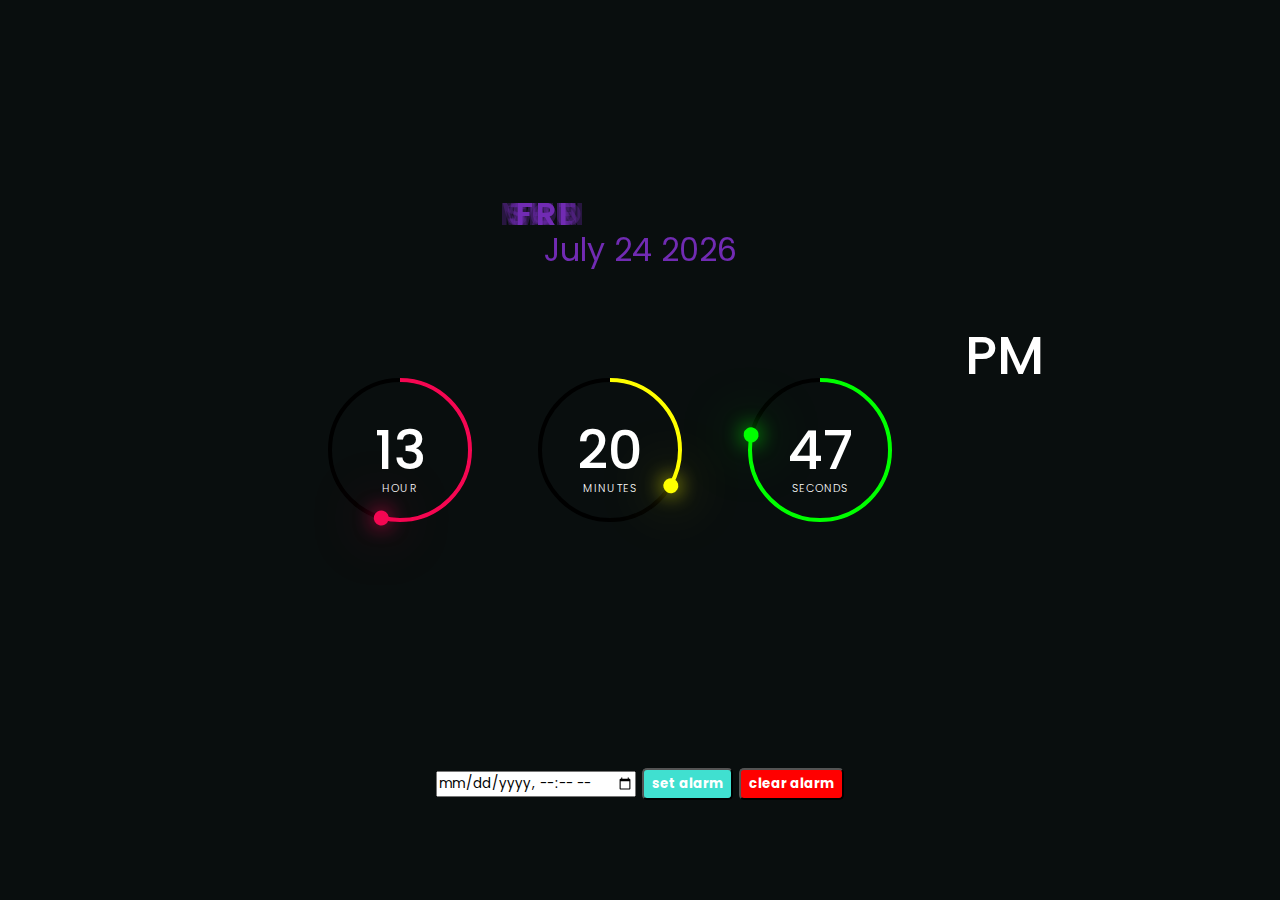
<file: digital clock/index.html>
<!DOCTYPE html>
<html lang="en">
<head>
    <meta charset="UTF-8">
   <link rel="stylesheet" href="./main.css">
    <title>Hackathon_DI</title>
</head>
<body>
    
    <div id="time">
        <div class="circle" style="--clr: rgb(245, 7, 82);">
            <div class="dots hr_dot"></div>
            <svg>
                <circle cx="70" cy="70" r="70"></circle>
                <circle cx="70" cy="70" r="70" id="hh"></circle>
            </svg>
            <div id="hours">00</div>
        </div>
       <div class="circle" style="--clr:rgb(255, 255, 0);">
        <div class="dots min_dot"></div>
        <svg>
            <circle cx="70" cy="70" r="70"></circle>
            <circle cx="70" cy="70" r="70" id="mm"></circle>
        </svg>
        <div id="minutes">00</div>
       </div>
       <div class="circle" style="--clr:rgb(0, 255, 0);">
        <div class="dots sec_dot"></div>
        <svg>
            <circle cx="70" cy="70" r="70"></circle>
            <circle cx="70" cy="70" r="70" id="ss"></circle>
        </svg>
       
        <div id="seconds">00</div>
       </div>
       <div class="ap">
        <div id="ampm">AM</div>
       </div>


    </div>

       <div class="day_wrapper">
        <span class="text_color" >SUN</span>
        <span class="text_color" >MON</span>
        <span class="text_color" >TUE</span>
        <span class="text_color" >WED</span>
        <span class="text_color" >THU</span>
        <span class="text_color" >FRI</span>
        <span class="text_color" >SAT</span>
            
       </div>
       <span class="text_color" id="showDate"></span>
       
    <div id="alarm">
        <input onchange="SetAlarmTime(this.value)" name="alarmTime" type="datetime-local">
        <button onclick="setAlarm()" class="button set-alarm">set alarm</button>
        <button onclick="clearAlarm()" class="button clear-alarm">clear alarm</button>
    </div>
    
    <script src="./main.js"></script>
</body>
</html>
</file>
<file: digital clock/main.css>
@import url('https://fonts.googleapis.com/css2?family=Poppins:wght@400;500;600;700;800;900&display=swap');
*
{
margin:0;
padding:0;
box-sizing:border-box;
font-family:Poppins, sans-serif;
}



body {
    display: flex;
    justify-content: center;
    align-items: center;
    min-height: 100vh;
    background-color: rgb(9, 14, 14);
}

div {
    display: block;
    text-align: center;
    font-weight: 500;
    font-size: 1.5em;
    position: absolute;
   
} 

div#time {
    display: flex;
    gap: 60px;
    color: #fff;
    
}

div span{
    position: absolute;
    transform: translateX(-50%) translateY(-10px);
    font-size: 0.20em;
    font-weight: 300;
    letter-spacing: 0.1em;
    text-transform: uppercase;

}

.circle {
    position: relative;
    width: 150px;
    height: 150px;
    display: flex;
    justify-content: center;
    align-items: center;
    
}

.circle svg {
    position: relative;
    width: 150px;
    height: 150px;
    transform: rotate(270deg);
}

.circle svg circle {
    width: 100%;
    height: 100%;
    fill: transparent;
    stroke: black;
    stroke-width: 4;
    transform: translate(5px,5px);
}

.circle svg circle:nth-child(2)
{
    stroke:var(--clr);
    stroke-dasharray: 440;
}
.ap {
    position: relative;
    font: 1em;
    transform: translateX(10px);
    top: -60px;
}

.dots {
    position: absolute;
    width: 100%;
    height: 100%;
    justify-content: center;
    display: flex;
    z-index: 10;
}

.dots::before {
content:'';
position: absolute;
top: -3px;
width: 15px;
height: 15px;
background: var(--clr);
border-radius: 50%;
box-shadow: 0 0 20px var(--clr),
0 0 60px var(--clr)

}

.text_color{
    background-color:rgb(113, 43, 179);
    -webkit-text-fill-color: transparent;
    -webkit-background-clip: text;
}

.day_wrapper {
    display:inline-block;
    position: relative;
    bottom: 250px;
    justify-content: space-between;
    /* transform: translateX(30px); */
}

.day_wrapper span{
font-size: 2rem;
font-weight: 600;
opacity: .3;
}

#showDate{
    position: relative;
    bottom: 200px;
    font-size: 2rem;
}

.controls{
    margin-top: 16px;
}


div#alarm{
    bottom: 100px;
}
.button {
    font-weight: bold;
    border-radius: 5px;
    color: white;
    padding: 4px 8px;
    top: 200px;
    cursor: pointer;
}

.set-alarm {
    background-color: turquoise;
}

.clear-alarm {
    background-color: red;
}
</file>
